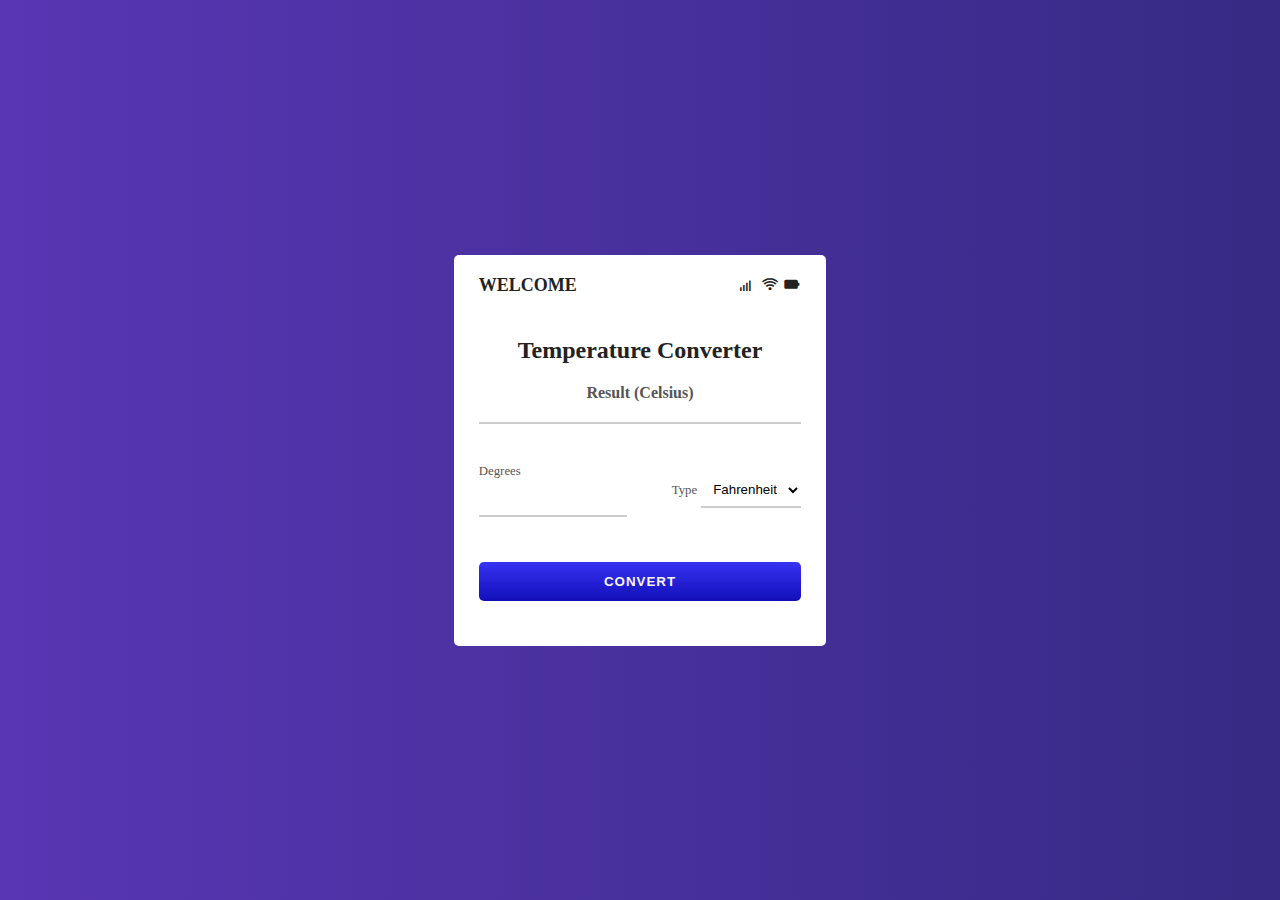
<file: temperature-converter-task-3/index.html>
<!DOCTYPE html>
<html lang="en">
  <head>
    <meta charset="UTF-8" />
    <meta name="viewport" content="width=device-width, initial-scale=1.0" />
    <title>Temperature Converter Website using html, css & JavaScript</title>
    <!-- css link -->
    <link rel="stylesheet" href="css/styles.css" />

    <!-- box icons -->
    <link rel="stylesheet"
  href="https://unpkg.com/boxicons@latest/css/boxicons.min.css">

      <!-- font awesome -->
      <link rel="stylesheet" href="https://cdnjs.cloudflare.com/ajax/libs/font-awesome/4.7.0/css/font-awesome.min.css">

  </head>
  <body>
    <div class="container">
        <div class="temperature-converter">
            <div class="mobile">
                <p class="time">WELCOME</p>
                <div>
                    <i class='bx bx-signal-4'></i>
                    <i class='bx bx-wifi' ></i>
                    <i class='bx bxs-battery' ></i>
                </div>
            </div>

            <h1 class="title">Temperature Converter</h1>

            <div class="result">
              <span class="result-heading">Result (Celsius)</span>
              <h2 class="celsius-value" id="celsius"></h2>
            </div>

            <!-- input field -->
            <div class="degree-type">
                <!-- for degrees -->
              <div class="degree-field">
                <label for="degree">Degrees</label>
                <input type="number" name="degree" id="degree" />
              </div>

              <!-- for option selection -->
              <div class="temp-field">
                <label for="temp-type">Type</label>
                <select name="temperatures" id="temp-type" autocomplete="on">
                  <option id="fahrenheit" value="fahrenheit">Fahrenheit</option>
                  <option id="kelvin" value="kelvin">Kelvin</option>
                </select>
              </div>
            </div>
            <button id="convert-btn">Convert</button>
            
        </div>
      </div>
    <!-- script tags -->
    <script src="js/app.js"></script>
  </body>
</html>
</file>
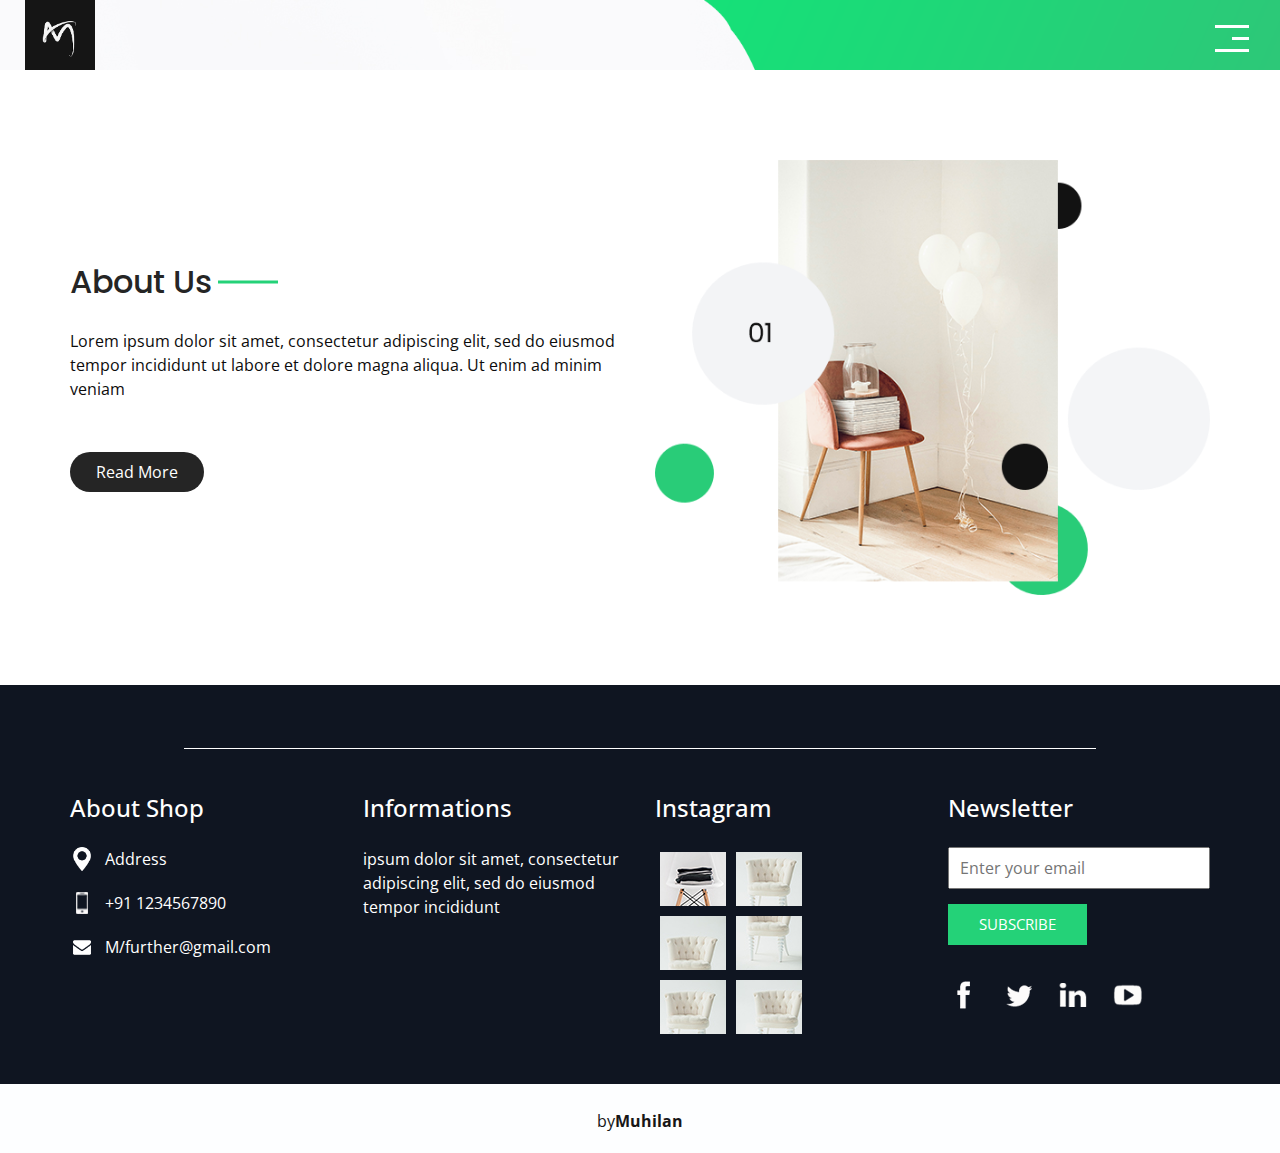
<file: landing page-task-1/about.html>
<!DOCTYPE html>
<html>

<head>
  <!-- Basic -->
  <meta charset="utf-8" />
  <meta http-equiv="X-UA-Compatible" content="IE=edge" />
  <!-- Mobile Metas -->
  <meta name="viewport" content="width=device-width, initial-scale=1, shrink-to-fit=no" />
  <!-- Site Metas -->
  <meta name="keywords" content="" />
  <meta name="description" content="" />
  <meta name="author" content="" />

  <title>landing</title>

  <!-- slider stylesheet -->
  <link rel="stylesheet" type="text/css"
    href="https://cdnjs.cloudflare.com/ajax/libs/OwlCarousel2/2.1.3/assets/owl.carousel.min.css" />

  <!-- bootstrap core css -->
  <link rel="stylesheet" type="text/css" href="css/bootstrap.css" />

  <!-- fonts style -->
  <link href="https://fonts.googleapis.com/css?family=Open+Sans:400,700|Poppins:400,700&display=swap" rel="stylesheet">
  <!-- Custom styles for this template -->
  <link href="css/style.css" rel="stylesheet" />
  <!-- responsive style -->
  <link href="css/responsive.css" rel="stylesheet" />
</head>

<body class="sub_page">
  <div class="hero_area">
    <!-- header section strats -->
    <header class="header_section">
      <div class="container-fluid">
        <nav class="navbar navbar-expand-lg custom_nav-container">
          <a class="navbar-brand" href="index.html">
            <img src="images/download.png" alt="" />
          </a>
          <button class="navbar-toggler" type="button" data-toggle="collapse" data-target="#navbarSupportedContent"
            aria-controls="navbarSupportedContent" aria-expanded="false" aria-label="Toggle navigation">
            <span class="navbar-toggler-icon"></span>
          </button>

          <div class="collapse navbar-collapse" id="navbarSupportedContent">
            <ul class="navbar-nav  ">
              <li class="nav-item ">
                <a class="nav-link" href="index.html">Home <span class="sr-only">(current)</span></a>
              </li>
              <li class="nav-item active">
                <a class="nav-link" href="about.html"> About</a>
              </li>
              <li class="nav-item">
                <a class="nav-link" href="shop.html">Shop </a>
              </li>
              <li class="nav-item">
                <a class="nav-link" href="furniture.html"> Furniture </a>
              </li>
              <li class="nav-item">
                <a class="nav-link" href="contact.html">Contact us</a>
              </li>
            </ul>
            <div class="user_option">
              <a href="">
                <img src="images/user.png" alt="">
                <span>
                  Login
                </span>
              </a>
              <form class="form-inline my-2 my-lg-0 ml-0 ml-lg-4 mb-3 mb-lg-0">
                <button class="btn  my-2 my-sm-0 nav_search-btn" type="submit"></button>
              </form>
            </div>
          </div>
          <div>
            <div class="custom_menu-btn ">
              <button>
                <span class=" s-1">

                </span>
                <span class="s-2">

                </span>
                <span class="s-3">

                </span>
              </button>
            </div>
          </div>

        </nav>
      </div>
    </header>
    <!-- end header section -->
  </div>


  <!-- about section -->

  <section class="about_section layout_padding">
    <div class="container">
      <div class="row">
        <div class="col-md-6">
          <div class="detail-box">
            <div class="heading_container">
              <h2>
                About Us
              </h2>

            </div>
            <p>
              Lorem ipsum dolor sit amet, consectetur adipiscing elit, sed do eiusmod tempor incididunt ut labore et
              dolore magna aliqua. Ut enim ad minim veniam
            </p>
            <a href="">
              Read More
            </a>
          </div>
        </div>
        <div class="col-md-6">
          <div class="img-box">
            <img src="images/about-img.png" alt="">
          </div>
        </div>
      </div>
    </div>
  </section>

  <!-- end about section -->


  <!-- info section -->
  <section class="info_section layout_padding2">
    <div class="container">
      <div class="info_logo">
        <h2>
      
        </h2>
      </div>
      <div class="row">

        <div class="col-md-3">
          <div class="info_contact">
            <h5>
              About Shop
            </h5>
            <div>
              <div class="img-box">
                <img src="images/location-white.png" width="18px" alt="">
              </div>
              <p>
                Address
              </p>
            </div>
            <div>
              <div class="img-box">
                <img src="images/telephone-white.png" width="12px" alt="">
              </div>
              <p>
                +91 1234567890
              </p>
            </div>
            <div>
              <div class="img-box">
                <img src="images/envelope-white.png" width="18px" alt="">
              </div>
              <p>
                M/further@gmail.com
              </p>
            </div>
          </div>
        </div>
        <div class="col-md-3">
          <div class="info_info">
            <h5>
              Informations
            </h5>
            <p>
              ipsum dolor sit amet, consectetur adipiscing elit, sed do eiusmod tempor incididunt
            </p>
          </div>
        </div>

        <div class="col-md-3">
          <div class="info_insta">
            <h5>
              Instagram
            </h5>
            <div class="insta_container">
              <div>
                <a href="">
                  <div class="insta-box b-1">
                    <img src="images/i-1.jpg" alt="">
                  </div>
                </a>
                <a href="">
                  <div class="insta-box b-2">
                    <img src="images/i-2.jpg" alt="">
                  </div>
                </a>
              </div>

              <div>
                <a href="">
                  <div class="insta-box b-3">
                    <img src="images/i-3.jpg" alt="">
                  </div>
                </a>
                <a href="">
                  <div class="insta-box b-4">
                    <img src="images/i-4.jpg" alt="">
                  </div>
                </a>
              </div>
              <div>
                <a href="">
                  <div class="insta-box b-3">
                    <img src="images/i-5.jpg" alt="">
                  </div>
                </a>
                <a href="">
                  <div class="insta-box b-4">
                    <img src="images/i-6.jpg" alt="">
                  </div>
                </a>
              </div>
            </div>
          </div>
        </div>
        <div class="col-md-3">
          <div class="info_form ">
            <h5>
              Newsletter
            </h5>
            <form action="">
              <input type="email" placeholder="Enter your email">
              <button>
                Subscribe
              </button>
            </form>
            <div class="social_box">
              <a href="">
                <img src="images/fb.png" alt="">
              </a>
              <a href="">
                <img src="images/twitter.png" alt="">
              </a>
              <a href="">
                <img src="images/linkedin.png" alt="">
              </a>
              <a href="">
                <img src="images/youtube.png" alt="">
              </a>
            </div>
          </div>
        </div>
      </div>
    </div>
  </section>

  <!-- end info_section -->


  <!-- footer section -->
  <section class="container-fluid footer_section ">
    <div class="container">
      <p>
        by<b>Muhilan</b>
      </p>
    </div>
  </section>
  <!-- end  footer section -->


  <script type="text/javascript" src="js/jquery-3.4.1.min.js"></script>
  <script type="text/javascript" src="js/bootstrap.js"></script>
  <script type="text/javascript" src="https://cdnjs.cloudflare.com/ajax/libs/OwlCarousel2/2.2.1/owl.carousel.min.js">
  </script>
  <script type="text/javascript">
    $(".owl-carousel").owlCarousel({
      loop: true,
      margin: 10,
      nav: true,
      navText: [],
      autoplay: true,
      autoplayHoverPause: true,
      responsive: {
        0: {
          items: 1
        },
        420: {
          items: 2
        },
        1000: {
          items: 5
        }
      }

    });
  </script>
  <script>
    var nav = $("#navbarSupportedContent");
    var btn = $(".custom_menu-btn");
    btn.click
    btn.click(function (e) {

      e.preventDefault();
      nav.toggleClass("lg_nav-toggle");
      document.querySelector(".custom_menu-btn").classList.toggle("menu_btn-style")
    });
  </script>
  <script>
    $('.carousel').on('slid.bs.carousel', function () {
      $(".indicator-2 li").removeClass("active");
      indicators = $(".carousel-indicators li.active").data("slide-to");
      a = $(".indicator-2").find("[data-slide-to='" + indicators + "']").addClass("active");
      console.log(indicators);

    })
  </script>

</body>
</body>

</html>
</file>
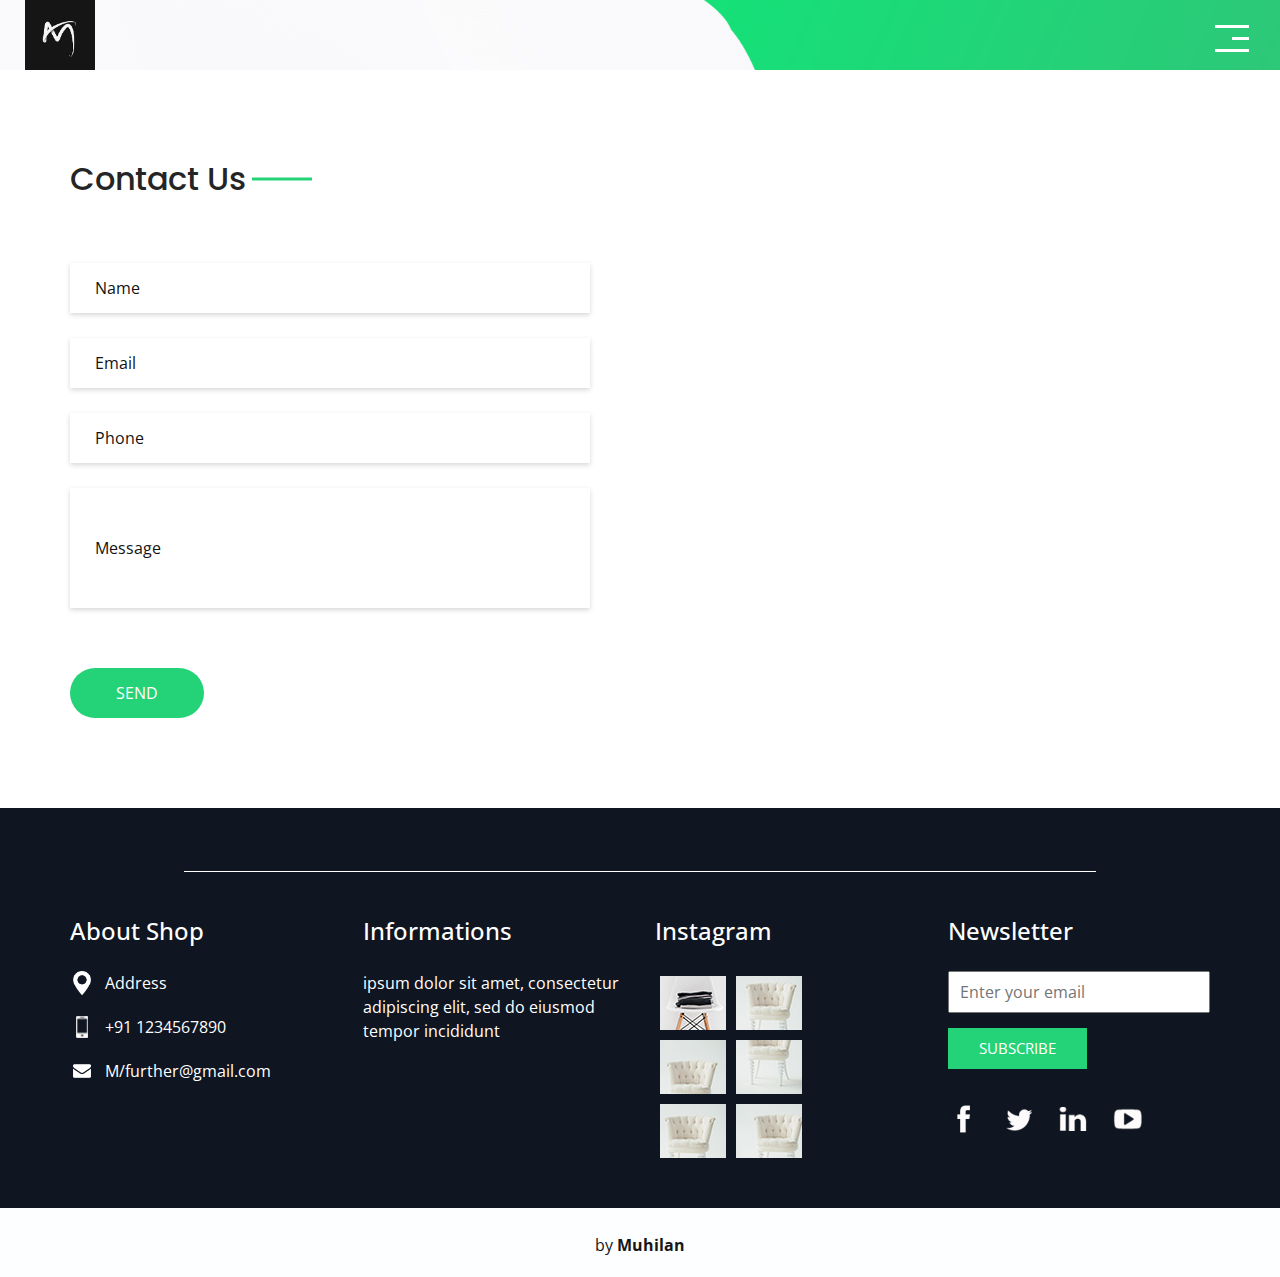
<file: landing page-task-1/contact.html>
<!DOCTYPE html>
<html>

<head>
  <!-- Basic -->
  <meta charset="utf-8" />
  <meta http-equiv="X-UA-Compatible" content="IE=edge" />
  <!-- Mobile Metas -->
  <meta name="viewport" content="width=device-width, initial-scale=1, shrink-to-fit=no" />
  <!-- Site Metas -->
  <meta name="keywords" content="" />
  <meta name="description" content="" />
  <meta name="author" content="" />

  <title>landing</title>

  <!-- slider stylesheet -->
  <link rel="stylesheet" type="text/css"
    href="https://cdnjs.cloudflare.com/ajax/libs/OwlCarousel2/2.1.3/assets/owl.carousel.min.css" />

  <!-- bootstrap core css -->
  <link rel="stylesheet" type="text/css" href="css/bootstrap.css" />

  <!-- fonts style -->
  <link href="https://fonts.googleapis.com/css?family=Open+Sans:400,700|Poppins:400,700&display=swap" rel="stylesheet">
  <!-- Custom styles for this template -->
  <link href="css/style.css" rel="stylesheet" />
  <!-- responsive style -->
  <link href="css/responsive.css" rel="stylesheet" />
</head>

<body class="sub_page">
  <div class="hero_area">
    <!-- header section strats -->
    <header class="header_section">
      <div class="container-fluid">
        <nav class="navbar navbar-expand-lg custom_nav-container">
          <a class="navbar-brand" href="index.html">
            <img src="images/download.png" alt="" />
          </a>
          <button class="navbar-toggler" type="button" data-toggle="collapse" data-target="#navbarSupportedContent"
            aria-controls="navbarSupportedContent" aria-expanded="false" aria-label="Toggle navigation">
            <span class="navbar-toggler-icon"></span>
          </button>

          <div class="collapse navbar-collapse" id="navbarSupportedContent">
            <ul class="navbar-nav  ">
              <li class="nav-item ">
                <a class="nav-link" href="index.html">Home <span class="sr-only">(current)</span></a>
              </li>
              <li class="nav-item">
                <a class="nav-link" href="about.html"> About</a>
              </li>
              <li class="nav-item">
                <a class="nav-link" href="shop.html">Shop </a>
              </li>
              <li class="nav-item">
                <a class="nav-link" href="furniture.html"> Furniture </a>
              </li>
              <li class="nav-item active">
                <a class="nav-link" href="contact.html">Contact us</a>
              </li>
            </ul>
            <div class="user_option">
              <a href="">
                <img src="images/user.png" alt="">
                <span>
                  Login
                </span>
              </a>
              <form class="form-inline my-2 my-lg-0 ml-0 ml-lg-4 mb-3 mb-lg-0">
                <button class="btn  my-2 my-sm-0 nav_search-btn" type="submit"></button>
              </form>
            </div>
          </div>
          <div>
            <div class="custom_menu-btn ">
              <button>
                <span class=" s-1">

                </span>
                <span class="s-2">

                </span>
                <span class="s-3">

                </span>
              </button>
            </div>
          </div>

        </nav>
      </div>
    </header>
    <!-- end header section -->
  </div>



  <!-- contact section -->

  <section class="contact_section layout_padding">
    <div class="container ">
      <div class="heading_container">
        <h2 class="">
          Contact Us
        </h2>
      </div>

    </div>
    <div class="container">
      <div class="row">
        <div class="col-md-6">
          <form action="">
            <div>
              <input type="text" placeholder="Name" />
            </div>
            <div>
              <input type="email" placeholder="Email" />
            </div>
            <div>
              <input type="text" placeholder="Phone" />
            </div>
            <div>
              <input type="text" class="message-box" placeholder="Message" />
            </div>
            <div class="d-flex ">
              <button>
                SEND
              </button>
            </div>
          </form>
        </div>
        <div class="col-md-6">
          <div class="map_container">
            <div class="map-responsive">
              <iframe
                src="https://www.google.com/maps/embed/v1/place?key=AIzaSyA0s1a7phLN0iaD6-UE7m4qP-z21pH0eSc&q=Eiffel+Tower+Paris+France"
                width="600" height="300" frameborder="0" style="border:0; width: 100%; height:100%"
                allowfullscreen></iframe>
            </div>
          </div>
        </div>
      </div>
    </div>
  </section>

  <!-- end contact section -->



  <!-- info section -->
  <section class="info_section layout_padding2">
    <div class="container">
      <div class="info_logo">
        <h2>
          
        </h2>
      </div>
      <div class="row">

        <div class="col-md-3">
          <div class="info_contact">
            <h5>
              About Shop
            </h5>
            <div>
              <div class="img-box">
                <img src="images/location-white.png" width="18px" alt="">
              </div>
              <p>
                Address
              </p>
            </div>
            <div>
              <div class="img-box">
                <img src="images/telephone-white.png" width="12px" alt="">
              </div>
              <p>
                +91 1234567890
              </p>
            </div>
            <div>
              <div class="img-box">
                <img src="images/envelope-white.png" width="18px" alt="">
              </div>
              <p>
                M/further@gmail.com
              </p>
            </div>
          </div>
        </div>
        <div class="col-md-3">
          <div class="info_info">
            <h5>
              Informations
            </h5>
            <p>
              ipsum dolor sit amet, consectetur adipiscing elit, sed do eiusmod tempor incididunt
            </p>
          </div>
        </div>

        <div class="col-md-3">
          <div class="info_insta">
            <h5>
              Instagram
            </h5>
            <div class="insta_container">
              <div>
                <a href="">
                  <div class="insta-box b-1">
                    <img src="images/i-1.jpg" alt="">
                  </div>
                </a>
                <a href="">
                  <div class="insta-box b-2">
                    <img src="images/i-2.jpg" alt="">
                  </div>
                </a>
              </div>

              <div>
                <a href="">
                  <div class="insta-box b-3">
                    <img src="images/i-3.jpg" alt="">
                  </div>
                </a>
                <a href="">
                  <div class="insta-box b-4">
                    <img src="images/i-4.jpg" alt="">
                  </div>
                </a>
              </div>
              <div>
                <a href="">
                  <div class="insta-box b-3">
                    <img src="images/i-5.jpg" alt="">
                  </div>
                </a>
                <a href="">
                  <div class="insta-box b-4">
                    <img src="images/i-6.jpg" alt="">
                  </div>
                </a>
              </div>
            </div>
          </div>
        </div>
        <div class="col-md-3">
          <div class="info_form ">
            <h5>
              Newsletter
            </h5>
            <form action="">
              <input type="email" placeholder="Enter your email">
              <button>
                Subscribe
              </button>
            </form>
            <div class="social_box">
              <a href="">
                <img src="images/fb.png" alt="">
              </a>
              <a href="">
                <img src="images/twitter.png" alt="">
              </a>
              <a href="">
                <img src="images/linkedin.png" alt="">
              </a>
              <a href="">
                <img src="images/youtube.png" alt="">
              </a>
            </div>
          </div>
        </div>
      </div>
    </div>
  </section>

  <!-- end info_section -->


  <!-- footer section -->
  <section class="container-fluid footer_section ">
    <div class="container">
      <p>
        by <b>Muhilan</b>
      </p>
    </div>
  </section>
  <!-- end  footer section -->


  <script type="text/javascript" src="js/jquery-3.4.1.min.js"></script>
  <script type="text/javascript" src="js/bootstrap.js"></script>
  <script type="text/javascript" src="https://cdnjs.cloudflare.com/ajax/libs/OwlCarousel2/2.2.1/owl.carousel.min.js">
  </script>
  <script type="text/javascript">
    $(".owl-carousel").owlCarousel({
      loop: true,
      margin: 10,
      nav: true,
      navText: [],
      autoplay: true,
      autoplayHoverPause: true,
      responsive: {
        0: {
          items: 1
        },
        420: {
          items: 2
        },
        1000: {
          items: 5
        }
      }

    });
  </script>
  <script>
    var nav = $("#navbarSupportedContent");
    var btn = $(".custom_menu-btn");
    btn.click
    btn.click(function (e) {

      e.preventDefault();
      nav.toggleClass("lg_nav-toggle");
      document.querySelector(".custom_menu-btn").classList.toggle("menu_btn-style")
    });
  </script>
  <script>
    $('.carousel').on('slid.bs.carousel', function () {
      $(".indicator-2 li").removeClass("active");
      indicators = $(".carousel-indicators li.active").data("slide-to");
      a = $(".indicator-2").find("[data-slide-to='" + indicators + "']").addClass("active");
      console.log(indicators);

    })
  </script>

</body>
</body>

</html>
</file>
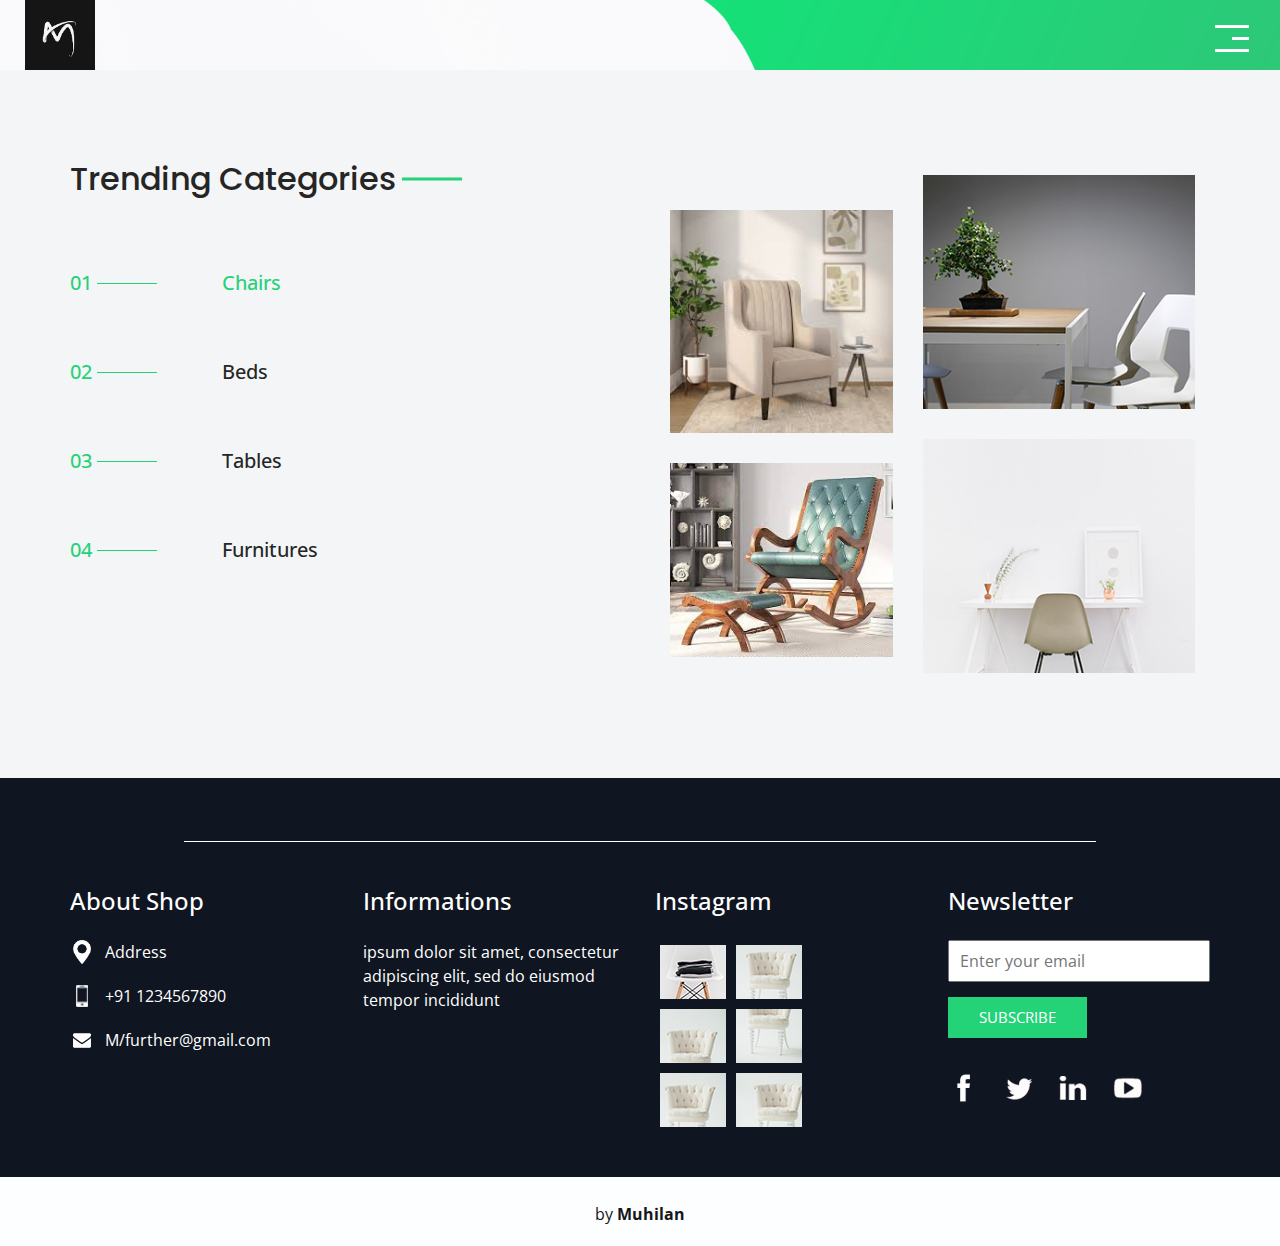
<file: landing page-task-1/furniture.html>
<!DOCTYPE html>
<html>

<head>
  <!-- Basic -->
  <meta charset="utf-8" />
  <meta http-equiv="X-UA-Compatible" content="IE=edge" />
  <!-- Mobile Metas -->
  <meta name="viewport" content="width=device-width, initial-scale=1, shrink-to-fit=no" />
  <!-- Site Metas -->
  <meta name="keywords" content="" />
  <meta name="description" content="" />
  <meta name="author" content="" />

  <title>landing</title>

  <!-- slider stylesheet -->
  <link rel="stylesheet" type="text/css"
    href="https://cdnjs.cloudflare.com/ajax/libs/OwlCarousel2/2.1.3/assets/owl.carousel.min.css" />

  <!-- bootstrap core css -->
  <link rel="stylesheet" type="text/css" href="css/bootstrap.css" />

  <!-- fonts style -->
  <link href="https://fonts.googleapis.com/css?family=Open+Sans:400,700|Poppins:400,700&display=swap" rel="stylesheet">
  <!-- Custom styles for this template -->
  <link href="css/style.css" rel="stylesheet" />
  <!-- responsive style -->
  <link href="css/responsive.css" rel="stylesheet" />
</head>

<body class="sub_page">
  <div class="hero_area">
    <!-- header section strats -->
    <header class="header_section">
      <div class="container-fluid">
        <nav class="navbar navbar-expand-lg custom_nav-container">
          <a class="navbar-brand" href="index.html">
            <img src="images/download.png" alt="" />
          </a>
          <button class="navbar-toggler" type="button" data-toggle="collapse" data-target="#navbarSupportedContent"
            aria-controls="navbarSupportedContent" aria-expanded="false" aria-label="Toggle navigation">
            <span class="navbar-toggler-icon"></span>
          </button>

          <div class="collapse navbar-collapse" id="navbarSupportedContent">
            <ul class="navbar-nav  ">
              <li class="nav-item ">
                <a class="nav-link" href="index.html">Home <span class="sr-only">(current)</span></a>
              </li>
              <li class="nav-item">
                <a class="nav-link" href="about.html"> About</a>
              </li>
              <li class="nav-item">
                <a class="nav-link" href="shop.html">Shop </a>
              </li>
              <li class="nav-item active">
                <a class="nav-link" href="furniture.html"> Furniture </a>
              </li>
              <li class="nav-item">
                <a class="nav-link" href="contact.html">Contact us</a>
              </li>
            </ul>
            <div class="user_option">
              <a href="">
                <img src="images/user.png" alt="">
                <span>
                  Login
                </span>
              </a>
              <form class="form-inline my-2 my-lg-0 ml-0 ml-lg-4 mb-3 mb-lg-0">
                <button class="btn  my-2 my-sm-0 nav_search-btn" type="submit"></button>
              </form>
            </div>
          </div>
          <div>
            <div class="custom_menu-btn ">
              <button>
                <span class=" s-1">

                </span>
                <span class="s-2">

                </span>
                <span class="s-3">

                </span>
              </button>
            </div>
          </div>

        </nav>
      </div>
    </header>
    <!-- end header section -->
  </div>

  <!-- trending section -->

  <section class="trending_section layout_padding">
    <div id="accordion">
      <div class="container">
        <div class="row">
          <div class="col-md-6">
            <div class="detail-box">
              <div class="heading_container">
                <h2>
                  Trending Categories
                </h2>
              </div>
              <div class="tab_container">
                <div class="t-link-box" data-toggle="collapse" data-target="#collapseOne" aria-expanded="true"
                  aria-controls="collapseOne">
                  <div class="number">
                    <h5>
                      01
                    </h5>
                  </div>
                  <hr>
                  <div class="t-name">
                    <h5>
                      Chairs
                    </h5>
                  </div>
                </div>
                <div class="t-link-box collapsed" data-toggle="collapse" data-target="#collapseTwo"
                  aria-expanded="false" aria-controls="collapseTwo">
                  <div class="number">
                    <h5>
                      02
                    </h5>
                  </div>
                  <hr>
                  <div class="t-name">
                    <h5>
                      Beds
                    </h5>
                  </div>
                </div>
                <div class="t-link-box collapsed" data-toggle="collapse" data-target="#collapseThree"
                  aria-expanded="false" aria-controls="collapseThree">
                  <div class="number">
                    <h5>
                      03
                    </h5>
                  </div>
                  <hr>
                  <div class="t-name">
                    <h5>
                      Tables
                    </h5>
                  </div>
                </div>
                <div class="t-link-box collapsed" data-toggle="collapse" data-target="#collapseFour"
                  aria-expanded="false" aria-controls="collapseFour">
                  <div class="number">
                    <h5>
                      04
                    </h5>
                  </div>
                  <hr>
                  <div class="t-name">
                    <h5>
                      Furnitures
                    </h5>
                  </div>
                </div>
              </div>
            </div>
          </div>
          <div class="col-md-6">
            <div class="collapse show" id="collapseOne" aria-labelledby="headingOne" data-parent="#accordion">
              <div class="img_container ">
                <div class="box b-1">
                  <div class="img-box">
                    <img src="images/images1.jpeg" alt="">
                  </div>
                  <div class="img-box">
                    <img src="images/images2.jpeg" alt="">
                  </div>
                </div>
                <div class="box b-2">
                  <div class="img-box">
                    <img src="images/t-3.jpg" alt="">
                  </div>
                  <div class="img-box">
                    <img src="images/t-4.jpg" alt="">
                  </div>
                </div>
              </div>
            </div>
            <div class="collapse" id="collapseTwo" aria-labelledby="headingTwo" data-parent="#accordion">
              <div class="img_container ">
                <div class="box b-1">
                  <div class="img-box">
                    <img src="images/images3.jpeg" alt="">
                  </div>
                  <div class="img-box">
                    <img src="images/t-4.jpg" alt="">
                  </div>
                </div>
                <div class="box b-2">

                  <div class="img-box">
                    <img src="images/download.jpeg" alt="">
                  </div>
                  <div class="img-box">
                    <img src="images/download-2.jpeg" alt="">
                  </div>
                </div>
              </div>
            </div>
            <div class="collapse" id="collapseThree" aria-labelledby="headingThree" data-parent="#accordion">
              <div class="img_container ">
                <div class="box b-1">
                  <div class="img-box">
                    <img src="images/t-4.jpg" alt="">
                  </div>
                  <div class="img-box">
                    <img src="images/t-1.jpg" alt="">
                  </div>
                </div>
                <div class="box b-2">
                  <div class="img-box">
                    <img src="images/t-3.jpg" alt="">
                  </div>
                  <div class="img-box">
                    <img src="images/t-2.jpg" alt="">
                  </div>
                </div>
              </div>
            </div>
            <div class="collapse" id="collapseFour" aria-labelledby="headingfour" data-parent="#accordion">
              <div class="img_container ">
                <div class="box b-1">
                  <div class="img-box">
                    <img src="images/t-1.jpg" alt="">
                  </div>

                  <div class="img-box">
                    <img src="images/t-4.jpg" alt="">
                  </div>
                </div>
                <div class="box b-2">
                  <div class="img-box">
                    <img src="images/download-2.jpeg" alt="">
                  </div>
                  <div class="img-box">
                    <img src="images/t-2.jpg" alt="">
                  </div>
                </div>
              </div>
            </div>

          </div>
        </div>
      </div>
    </div>

  </section>

  <!-- end trending section -->


  <!-- info section -->
  <section class="info_section layout_padding2">
    <div class="container">
      <div class="info_logo">
        <h2>
        
        </h2>
      </div>
      <div class="row">

        <div class="col-md-3">
          <div class="info_contact">
            <h5>
              About Shop
            </h5>
            <div>
              <div class="img-box">
                <img src="images/location-white.png" width="18px" alt="">
              </div>
              <p>
                Address
              </p>
            </div>
            <div>
              <div class="img-box">
                <img src="images/telephone-white.png" width="12px" alt="">
              </div>
              <p>
                +91 1234567890
              </p>
            </div>
            <div>
              <div class="img-box">
                <img src="images/envelope-white.png" width="18px" alt="">
              </div>
              <p>
                M/further@gmail.com
              </p>
            </div>
          </div>
        </div>
        <div class="col-md-3">
          <div class="info_info">
            <h5>
              Informations
            </h5>
            <p>
              ipsum dolor sit amet, consectetur adipiscing elit, sed do eiusmod tempor incididunt
            </p>
          </div>
        </div>

        <div class="col-md-3">
          <div class="info_insta">
            <h5>
              Instagram
            </h5>
            <div class="insta_container">
              <div>
                <a href="">
                  <div class="insta-box b-1">
                    <img src="images/i-1.jpg" alt="">
                  </div>
                </a>
                <a href="">
                  <div class="insta-box b-2">
                    <img src="images/i-2.jpg" alt="">
                  </div>
                </a>
              </div>

              <div>
                <a href="">
                  <div class="insta-box b-3">
                    <img src="images/i-3.jpg" alt="">
                  </div>
                </a>
                <a href="">
                  <div class="insta-box b-4">
                    <img src="images/i-4.jpg" alt="">
                  </div>
                </a>
              </div>
              <div>
                <a href="">
                  <div class="insta-box b-3">
                    <img src="images/i-5.jpg" alt="">
                  </div>
                </a>
                <a href="">
                  <div class="insta-box b-4">
                    <img src="images/i-6.jpg" alt="">
                  </div>
                </a>
              </div>
            </div>
          </div>
        </div>
        <div class="col-md-3">
          <div class="info_form ">
            <h5>
              Newsletter
            </h5>
            <form action="">
              <input type="email" placeholder="Enter your email">
              <button>
                Subscribe
              </button>
            </form>
            <div class="social_box">
              <a href="">
                <img src="images/fb.png" alt="">
              </a>
              <a href="">
                <img src="images/twitter.png" alt="">
              </a>
              <a href="">
                <img src="images/linkedin.png" alt="">
              </a>
              <a href="">
                <img src="images/youtube.png" alt="">
              </a>
            </div>
          </div>
        </div>
      </div>
    </div>
  </section>

  <!-- end info_section -->


  <!-- footer section -->
  <section class="container-fluid footer_section ">
    <div class="container">
      <p>
        by <b>Muhilan</b>
      </p>
    </div>
  </section>
  <!-- end  footer section -->


  <script type="text/javascript" src="js/jquery-3.4.1.min.js"></script>
  <script type="text/javascript" src="js/bootstrap.js"></script>
  <script type="text/javascript" src="https://cdnjs.cloudflare.com/ajax/libs/OwlCarousel2/2.2.1/owl.carousel.min.js">
  </script>
  <script type="text/javascript">
    $(".owl-carousel").owlCarousel({
      loop: true,
      margin: 10,
      nav: true,
      navText: [],
      autoplay: true,
      autoplayHoverPause: true,
      responsive: {
        0: {
          items: 1
        },
        420: {
          items: 2
        },
        1000: {
          items: 5
        }
      }

    });
  </script>
  <script>
    var nav = $("#navbarSupportedContent");
    var btn = $(".custom_menu-btn");
    btn.click
    btn.click(function (e) {

      e.preventDefault();
      nav.toggleClass("lg_nav-toggle");
      document.querySelector(".custom_menu-btn").classList.toggle("menu_btn-style")
    });
  </script>
  <script>
    $('.carousel').on('slid.bs.carousel', function () {
      $(".indicator-2 li").removeClass("active");
      indicators = $(".carousel-indicators li.active").data("slide-to");
      a = $(".indicator-2").find("[data-slide-to='" + indicators + "']").addClass("active");
      console.log(indicators);

    })
  </script>

</body>
</body>

</html>
</file>
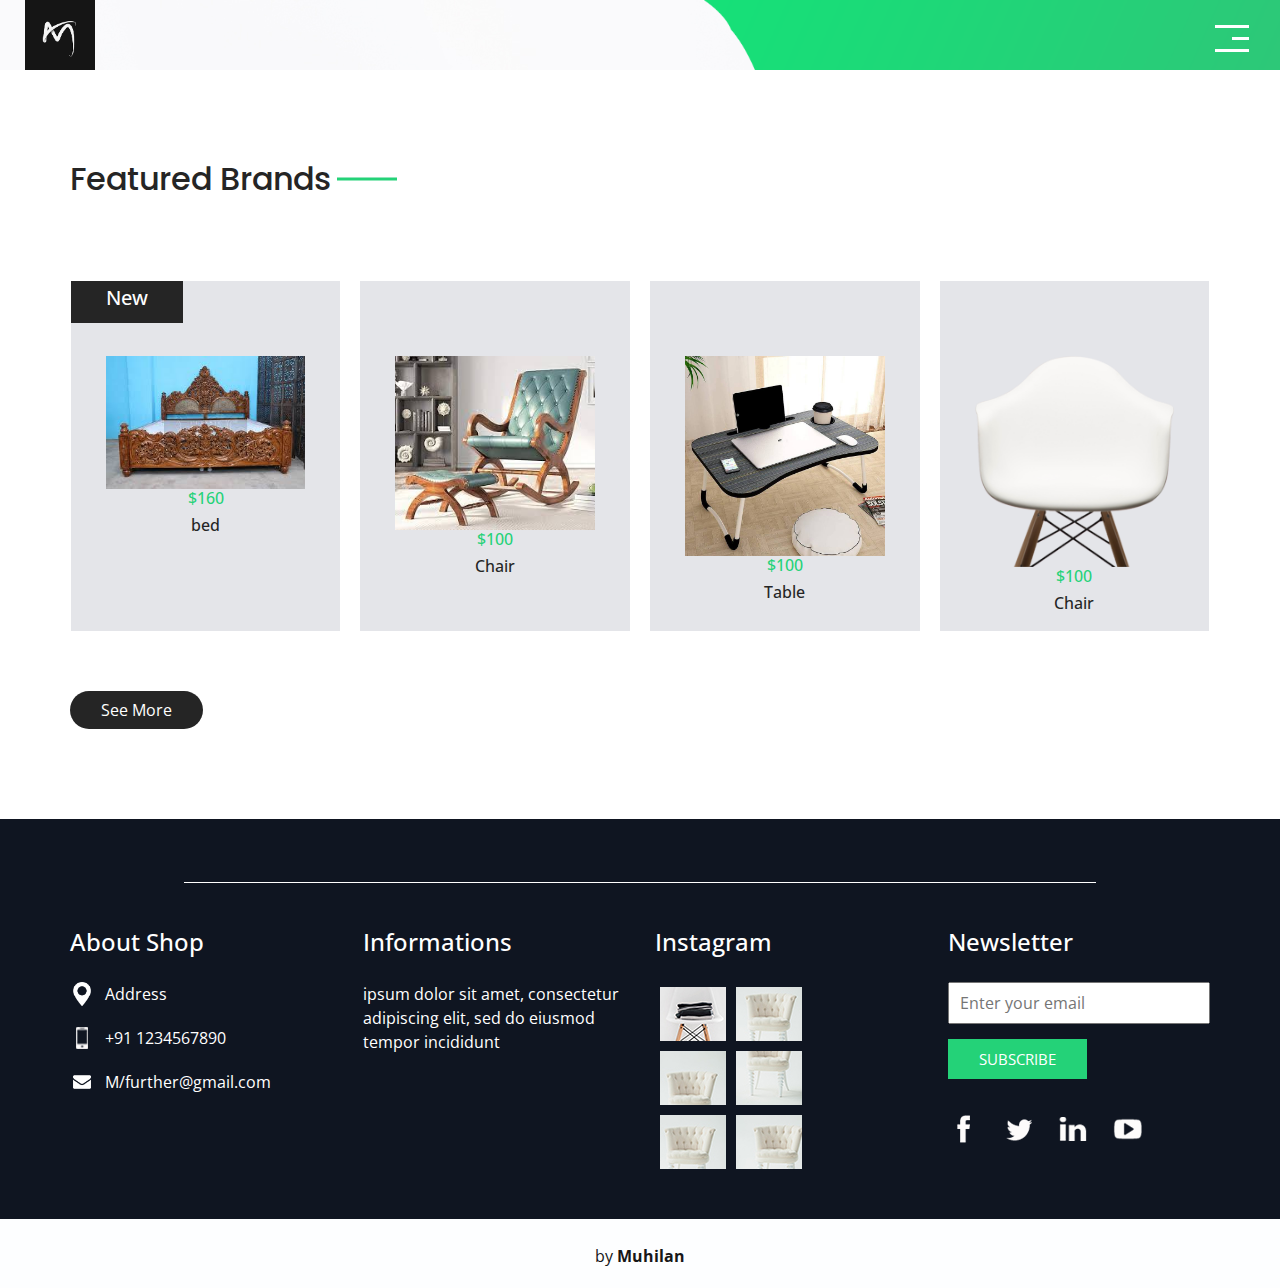
<file: landing page-task-1/shop.html>
<!DOCTYPE html>
<html>

<head>
  <!-- Basic -->
  <meta charset="utf-8" />
  <meta http-equiv="X-UA-Compatible" content="IE=edge" />
  <!-- Mobile Metas -->
  <meta name="viewport" content="width=device-width, initial-scale=1, shrink-to-fit=no" />
  <!-- Site Metas -->
  <meta name="keywords" content="" />
  <meta name="description" content="" />
  <meta name="author" content="" />

  <title>Landing</title>

  <!-- slider stylesheet -->
  <link rel="stylesheet" type="text/css"
    href="https://cdnjs.cloudflare.com/ajax/libs/OwlCarousel2/2.1.3/assets/owl.carousel.min.css" />

  <!-- bootstrap core css -->
  <link rel="stylesheet" type="text/css" href="css/bootstrap.css" />

  <!-- fonts style -->
  <link href="https://fonts.googleapis.com/css?family=Open+Sans:400,700|Poppins:400,700&display=swap" rel="stylesheet">
  <!-- Custom styles for this template -->
  <link href="css/style.css" rel="stylesheet" />
  <!-- responsive style -->
  <link href="css/responsive.css" rel="stylesheet" />
</head>

<body class="sub_page">
  <div class="hero_area">
    <!-- header section strats -->
    <header class="header_section">
      <div class="container-fluid">
        <nav class="navbar navbar-expand-lg custom_nav-container">
          <a class="navbar-brand" href="index.html">
            <img src="images/download.png" alt="" />
          </a>
          <button class="navbar-toggler" type="button" data-toggle="collapse" data-target="#navbarSupportedContent"
            aria-controls="navbarSupportedContent" aria-expanded="false" aria-label="Toggle navigation">
            <span class="navbar-toggler-icon"></span>
          </button>

          <div class="collapse navbar-collapse" id="navbarSupportedContent">
            <ul class="navbar-nav  ">
              <li class="nav-item ">
                <a class="nav-link" href="index.html">Home <span class="sr-only">(current)</span></a>
              </li>
              <li class="nav-item">
                <a class="nav-link" href="about.html"> About</a>
              </li>
              <li class="nav-item active">
                <a class="nav-link" href="shop.html">Shop </a>
              </li>
              <li class="nav-item">
                <a class="nav-link" href="furniture.html"> Furniture </a>
              </li>
              <li class="nav-item">
                <a class="nav-link" href="contact.html">Contact us</a>
              </li>
            </ul>
            <div class="user_option">
              <a href="">
                <img src="images/user.png" alt="">
                <span>
                  Login
                </span>
              </a>
              <form class="form-inline my-2 my-lg-0 ml-0 ml-lg-4 mb-3 mb-lg-0">
                <button class="btn  my-2 my-sm-0 nav_search-btn" type="submit"></button>
              </form>
            </div>
          </div>
          <div>
            <div class="custom_menu-btn ">
              <button>
                <span class=" s-1">

                </span>
                <span class="s-2">

                </span>
                <span class="s-3">

                </span>
              </button>
            </div>
          </div>

        </nav>
      </div>
    </header>
    <!-- end header section -->
  </div>



  <!-- brand section -->

  <section class="brand_section layout_padding">
    <div class="container">
      <div class="heading_container">
        <h2>
          Featured Brands
        </h2>
      </div>
      <div class="brand_container layout_padding2">
        <div class="box">
          <a href="">
            <div class="new">
              <h5>
                New
              </h5>
            </div>
            <div class="img-box">
              <img src="images/images3.jpeg" alt="">
            </div>
            <div class="detail-box">
              <h6 class="price">
                $160
              </h6>
              <h6>
                bed
              </h6>
            </div>
          </a>
        </div>
        <div class="box">
          <a href="">
            <div class="img-box">
              <img src="images/images2.jpeg" alt="">
            </div>
            <div class="detail-box">
              <h6 class="price">
                $100
              </h6>
              <h6>
                Chair
              </h6>
            </div>
          </a>
        </div>
        <div class="box">
          <a href="">
            <div class="img-box">
              <img src="images/shopping.jpeg" alt="">
            </div>
            <div class="detail-box">
              <h6 class="price">
                $100
              </h6>
              <h6>
                Table 
              </h6>
            </div>
          </a>
        </div>
        <div class="box">
          <a href="">
            <div class="img-box">
              <img src="images/slider-img.png" alt="">
            </div>
            <div class="detail-box">
              <h6 class="price">
                $100
              </h6>
              <h6>
                Chair
              </h6>
            </div>
          </a>
        </div>
      </div>
      <a href="" class="brand-btn">
        See More
      </a>
    </div>
  </section>

  <!-- end brand section -->


  <!-- info section -->
  <section class="info_section layout_padding2">
    <div class="container">
      <div class="info_logo">
        <h2>
        
        </h2>
      </div>
      <div class="row">

        <div class="col-md-3">
          <div class="info_contact">
            <h5>
              About Shop
            </h5>
            <div>
              <div class="img-box">
                <img src="images/location-white.png" width="18px" alt="">
              </div>
              <p>
                Address
              </p>
            </div>
            <div>
              <div class="img-box">
                <img src="images/telephone-white.png" width="12px" alt="">
              </div>
              <p>
                +91 1234567890
              </p>
            </div>
            <div>
              <div class="img-box">
                <img src="images/envelope-white.png" width="18px" alt="">
              </div>
              <p>
                M/further@gmail.com
              </p>
            </div>
          </div>
        </div>
        <div class="col-md-3">
          <div class="info_info">
            <h5>
              Informations
            </h5>
            <p>
              ipsum dolor sit amet, consectetur adipiscing elit, sed do eiusmod tempor incididunt
            </p>
          </div>
        </div>

        <div class="col-md-3">
          <div class="info_insta">
            <h5>
              Instagram
            </h5>
            <div class="insta_container">
              <div>
                <a href="">
                  <div class="insta-box b-1">
                    <img src="images/i-1.jpg" alt="">
                  </div>
                </a>
                <a href="">
                  <div class="insta-box b-2">
                    <img src="images/i-2.jpg" alt="">
                  </div>
                </a>
              </div>

              <div>
                <a href="">
                  <div class="insta-box b-3">
                    <img src="images/i-3.jpg" alt="">
                  </div>
                </a>
                <a href="">
                  <div class="insta-box b-4">
                    <img src="images/i-4.jpg" alt="">
                  </div>
                </a>
              </div>
              <div>
                <a href="">
                  <div class="insta-box b-3">
                    <img src="images/i-5.jpg" alt="">
                  </div>
                </a>
                <a href="">
                  <div class="insta-box b-4">
                    <img src="images/i-6.jpg" alt="">
                  </div>
                </a>
              </div>
            </div>
          </div>
        </div>
        <div class="col-md-3">
          <div class="info_form ">
            <h5>
              Newsletter
            </h5>
            <form action="">
              <input type="email" placeholder="Enter your email">
              <button>
                Subscribe
              </button>
            </form>
            <div class="social_box">
              <a href="">
                <img src="images/fb.png" alt="">
              </a>
              <a href="">
                <img src="images/twitter.png" alt="">
              </a>
              <a href="">
                <img src="images/linkedin.png" alt="">
              </a>
              <a href="">
                <img src="images/youtube.png" alt="">
              </a>
            </div>
          </div>
        </div>
      </div>
    </div>
  </section>

  <!-- end info_section -->


  <!-- footer section -->
  <section class="container-fluid footer_section ">
    <div class="container">
      <p>
       by <b>Muhilan</b>
      </p>
    </div>
  </section>
  <!-- end  footer section -->


  <script type="text/javascript" src="js/jquery-3.4.1.min.js"></script>
  <script type="text/javascript" src="js/bootstrap.js"></script>
  <script type="text/javascript" src="https://cdnjs.cloudflare.com/ajax/libs/OwlCarousel2/2.2.1/owl.carousel.min.js">
  </script>
  <script type="text/javascript">
    $(".owl-carousel").owlCarousel({
      loop: true,
      margin: 10,
      nav: true,
      navText: [],
      autoplay: true,
      autoplayHoverPause: true,
      responsive: {
        0: {
          items: 1
        },
        420: {
          items: 2
        },
        1000: {
          items: 5
        }
      }

    });
  </script>
  <script>
    var nav = $("#navbarSupportedContent");
    var btn = $(".custom_menu-btn");
    btn.click
    btn.click(function (e) {

      e.preventDefault();
      nav.toggleClass("lg_nav-toggle");
      document.querySelector(".custom_menu-btn").classList.toggle("menu_btn-style")
    });
  </script>
  <script>
    $('.carousel').on('slid.bs.carousel', function () {
      $(".indicator-2 li").removeClass("active");
      indicators = $(".carousel-indicators li.active").data("slide-to");
      a = $(".indicator-2").find("[data-slide-to='" + indicators + "']").addClass("active");
      console.log(indicators);

    })
  </script>

</body>
</body>

</html>
</file>
<file: temperature-converter-task-3/css/styles.css>
* {
  box-sizing: border-box;
  margin: 0;
  padding: 0;
}

body {
  background-color: #020d45;
  background: linear-gradient(90deg, #5936b4 0%, #362a84 100%);
  color: #222;
  font-size: 1rem;
  display: flex;
  justify-content: center;
  align-items: center;
  width: 100vw;
  height: 100vh;
}

.mobile {
  display: flex;
  justify-content: space-between;
  margin-bottom: 40px;
  font-size: 18px;
  font-weight: 700;
}

.temperature-converter {
  background: #fff;
  border-radius: 5px;
  position: relative;
  display: flex;
  flex-direction: column;
  justify-content: center;
  padding: 20px 25px 45px;
  min-width: 320px;
  width: 100%;
  height: auto;
  box-shadow: -5px -5px 250px 0px rgba(255, 255, 255, 0.02) inset;
  backdrop-filter: blur(21px);
}

.title {
  color: #222;
  font-size: 1.5rem;
  text-align: center;
}
.result {
  text-align: center;
  margin: 20px 0;
}
.result-heading {
  color: #555;
  font-size: 1rem;
  font-weight: 600;
}
.celsius-value {
  border-bottom: 2px solid #ccc;
  padding: 10px;
  transition: all .45s ease;
}
label {
  color: #555;
  font-size: 0.8rem;
  margin-bottom: 5px;
}
input,
select {
  background: transparent;
  border: none;
  outline: none;
  border-bottom: 2px solid #ccc;
  padding: 8px;
  margin-bottom: 15px;
}
input:focus {
  border: 1px solid #4c49f3;
}
.degree-type {
  display: flex;
  justify-content: space-between;
  align-items: center;
  padding: 20px 0;
}
.degree-field {
  display: flex;
  flex-direction: column;
  width: 46%;
}
option {
  background-color: #3c39e7;
  color: #f6f6f6;
}
#convert-btn {
  background: linear-gradient(to bottom, #3633f3, #120fb9);
  border: none;
  outline: none;
  border-radius: 5px;
  color: #f6f6f6;
  cursor: pointer;
  font-weight: bold;
  letter-spacing: 1px;
  text-transform: uppercase;
  margin-top: 10px;
  padding: 12px 80px;
  transition: all 0.3s ease-in;
}
#convert-btn:hover {
  background: linear-gradient(to bottom, #4a47e7, #322fda);
}

/* Add a right margin to each icon */

.fa {
  margin-left: -12px;
  margin-right: 8px;
}

.loading {
  display: none;
}
</file>
<file: landing page-task-1/css/style.css>
body {
  font-family: 'Open Sans', sans-serif;
  color: #0c0c0c;
  background-color: #ffffff;
}

.layout_padding {
  padding-top: 90px;
  padding-bottom: 90px;
}

.layout_padding2 {
  padding: 45px 0;
}

.layout_padding2-top {
  padding-top: 45px;
  padding-bottom: 45px;
}

.layout_padding2-bottom {
  padding-bottom: 45px;
}

.layout_padding-top {
  padding-top: 90px;
}

.layout_padding-bottom {
  padding-bottom: 90px;
}

.heading_container {
  display: -webkit-box;
  display: -ms-flexbox;
  display: flex;
}

.heading_container h2 {
  color: #252525;
  position: relative;
  font-family: 'Poppins', sans-serif;
}

.heading_container h2::before {
  content: "";
  width: 60px;
  height: 3px;
  position: absolute;
  top: 50%;
  right: -5px;
  background-color: #24d278;
  -webkit-transform: translate(100%, -50%);
          transform: translate(100%, -50%);
}

/*header section*/
.hero_area {
  height: 100vh;
  background-image: url(../images/hero-bg.jpg);
  background-size: cover;
  position: relative;
  background-repeat: no-repeat;
  overflow: hidden;
}

.hero_area::after {
  content: "";
  position: absolute;
  bottom: 0;
  right: 0;
  width: 45%;
  height: 100%;
  background-image: url(../images/hero-side-bg.png);
  background-size: cover;
}

.sub_page .hero_area {
  height: auto;
  background-size: auto;
}

.hero_area.sub_pages {
  height: auto;
}

.header_section {
  overflow-x: hidden;
}

.header_section .container-fluid {
  padding-right: 25px;
  padding-left: 25px;
}

.header_section .nav_container {
  margin: 0 auto;
}

.header_section .user_option {
  display: -webkit-box;
  display: -ms-flexbox;
  display: flex;
  -webkit-box-align: center;
      -ms-flex-align: center;
          align-items: center;
}

.header_section .user_option a {
  display: -webkit-box;
  display: -ms-flexbox;
  display: flex;
  color: #ffffff;
  -webkit-box-align: center;
      -ms-flex-align: center;
          align-items: center;
}

.header_section .user_option a img {
  min-width: 20px;
  height: 20px;
  margin-right: 5px;
}

.custom_nav-container.navbar-expand-lg .navbar-nav .nav-item .nav-link {
  padding: 10px 15px;
  color: #060606;
  text-align: center;
  text-transform: uppercase;
}

.custom_nav-container.navbar-expand-lg .navbar-nav .nav-item.active .nav-link, .custom_nav-container.navbar-expand-lg .navbar-nav .nav-item:hover .nav-link {
  color: #24d278;
}

a,
a:hover,
a:focus {
  text-decoration: none;
}

a:hover,
a:focus {
  color: initial;
}

.btn,
.btn:focus {
  outline: none !important;
  -webkit-box-shadow: none;
          box-shadow: none;
}

.custom_nav-container .nav_search-btn {
  background-image: url(../images/search-icon.png);
  background-size: 17px;
  background-repeat: no-repeat;
  background-position-y: 7px;
  width: 35px;
  height: 35px;
  padding: 0;
  border: none;
}

.custom_nav-container form {
  padding-top: 7px;
}

.navbar-brand {
  margin-right: 5%;
  display: -webkit-box;
  display: -ms-flexbox;
  display: flex;
  -webkit-box-align: center;
      -ms-flex-align: center;
          align-items: center;
}

.navbar-brand img {
  width: 70px;
}

.custom_nav-container {
  z-index: 99999;
  padding: 0;
  height: 70px;
}

.custom_nav-container .navbar-toggler {
  outline: none;
}

.custom_nav-container .navbar-toggler .navbar-toggler-icon {
  background-image: url(../images/menu.png);
  background-size: 50px;
  width: 30px;
  height: 30px;
}

.lg_toggl-btn {
  background-color: transparent;
  border: none;
  outline: none;
  width: 56px;
  height: 40px;
  cursor: pointer;
}

.lg_toggl-btn:focus {
  outline: none;
}

.login_btn-container {
  padding-top: 30px;
}

.login_btn-container a {
  color: #24d278;
  text-transform: uppercase;
}

/*end header section*/
/* slider section */
.slider_section {
  height: calc(90% - 70px);
  display: -webkit-box;
  display: -ms-flexbox;
  display: flex;
  -webkit-box-align: center;
      -ms-flex-align: center;
          align-items: center;
}

.slider_section .container {
  position: relative;
  z-index: 2;
}

.slider_section .number_box {
  width: 50px;
  position: absolute;
  right: 25px;
  top: 46%;
  display: -webkit-box;
  display: -ms-flexbox;
  display: flex;
  -webkit-box-orient: vertical;
  -webkit-box-direction: normal;
      -ms-flex-direction: column;
          flex-direction: column;
  -webkit-box-align: center;
      -ms-flex-align: center;
          align-items: center;
  color: #ffffff;
  -webkit-transform: translateY(-50%);
          transform: translateY(-50%);
  z-index: 2;
  font-size: 22px;
}

.slider_section .number_box::before {
  content: "";
  width: 50px;
  height: 1px;
  background-color: #ffffff;
  position: absolute;
  top: 50%;
  left: 50%;
  -webkit-transform: translate(-50%, -50%);
          transform: translate(-50%, -50%);
}

.slider_section .row {
  -webkit-box-align: center;
      -ms-flex-align: center;
          align-items: center;
}

.slider_section .detail-box h1 {
  color: #24d278;
  text-transform: uppercase;
}

.slider_section .detail-box h1 span {
  font-size: 5rem;
  color: #252525;
}

.slider_section .detail-box p {
  margin-top: 15px;
}

.slider_section .detail-box .btn-box {
  margin-top: 45px;
}

.slider_section .detail-box .btn-box a {
  text-transform: uppercase;
  text-align: center;
  width: 135px;
  font-size: 15px;
}

.slider_section .detail-box .btn-box .btn-1 {
  display: inline-block;
  padding: 6px 0;
  background-color: #24d278;
  color: #ffffff;
  -webkit-transition: all 0.3s;
  transition: all 0.3s;
  border: 1px solid transparent;
  border-radius: 20px;
  margin-right: 5px;
}

.slider_section .detail-box .btn-box .btn-1:hover {
  background-color: transparent;
  border-color: #24d278;
  color: #24d278;
}

.slider_section .detail-box .btn-box .btn-2 {
  display: inline-block;
  padding: 6px 0;
  background-color: #252525;
  color: #ffffff;
  -webkit-transition: all 0.3s;
  transition: all 0.3s;
  border: 1px solid transparent;
  border-radius: 20px;
}

.slider_section .detail-box .btn-box .btn-2:hover {
  background-color: transparent;
  border-color: #252525;
  color: #252525;
}

.slider_section .img-container {
  position: relative;
  display: -webkit-box;
  display: -ms-flexbox;
  display: flex;
  -webkit-box-pack: end;
      -ms-flex-pack: end;
          justify-content: flex-end;
}

.slider_section .img-container .img-box {
  width: 250px;
}

.slider_section .img-container .img-box img {
  width: 100%;
}

.slider_section .play_btn {
  background-color: #24d278;
  display: -webkit-box;
  display: -ms-flexbox;
  display: flex;
  -webkit-box-align: center;
      -ms-flex-align: center;
          align-items: center;
  -webkit-box-pack: center;
      -ms-flex-pack: center;
          justify-content: center;
  border-radius: 100%;
  width: 75px;
  height: 75px;
  position: absolute;
  z-index: 3;
  top: 56%;
  right: 32%;
}

.slider_section .play_btn a {
  background-color: #ffffff;
  display: -webkit-box;
  display: -ms-flexbox;
  display: flex;
  -webkit-box-align: center;
      -ms-flex-align: center;
          align-items: center;
  -webkit-box-pack: center;
      -ms-flex-pack: center;
          justify-content: center;
  border-radius: 100%;
  width: 75px;
  height: 75px;
  position: relative;
  z-index: 5;
}

.slider_section .play_btn img {
  width: 20px;
  margin-left: 3px;
}

.slider_section .play_btn::before {
  content: "";
  width: 100%;
  height: 100%;
  position: absolute;
  top: 50%;
  left: 50%;
  background-color: #24d278;
  opacity: 1;
  border-radius: 100%;
  -webkit-transform: translate(-50%, -50%);
          transform: translate(-50%, -50%);
}

.slider_section .play_btn::before {
  z-index: 2;
  -webkit-animation: before-animation 1500ms infinite;
          animation: before-animation 1500ms infinite;
}

@-webkit-keyframes before-animation {
  0% {
    -webkit-transform: translateX(-50%) translateY(-50%) translateZ(0) scale(1);
            transform: translateX(-50%) translateY(-50%) translateZ(0) scale(1);
    opacity: 1;
  }
  100% {
    -webkit-transform: translateX(-50%) translateY(-50%) translateZ(0) scale(1.5);
            transform: translateX(-50%) translateY(-50%) translateZ(0) scale(1.5);
    opacity: 1;
  }
}

@keyframes before-animation {
  0% {
    -webkit-transform: translateX(-50%) translateY(-50%) translateZ(0) scale(1);
            transform: translateX(-50%) translateY(-50%) translateZ(0) scale(1);
    opacity: 1;
  }
  100% {
    -webkit-transform: translateX(-50%) translateY(-50%) translateZ(0) scale(1.5);
            transform: translateX(-50%) translateY(-50%) translateZ(0) scale(1.5);
    opacity: 1;
  }
}

.slider_section .carousel-indicators {
  margin: 0;
  -webkit-box-align: center;
      -ms-flex-align: center;
          align-items: center;
  -webkit-box-pack: center;
      -ms-flex-pack: center;
          justify-content: center;
  bottom: -150px;
}

.slider_section .carousel-indicators li {
  width: 15px;
  height: 15px;
  border-radius: 100%;
  background-color: #24d278;
  opacity: 1;
  border: none;
  background-clip: unset;
}

.slider_section .carousel-indicators li.active {
  background-color: #252525;
}

.slider_section ol.carousel-indicators.indicator-2 {
  position: unset;
}

.slider_section ol.carousel-indicators.indicator-2 li {
  width: 25px;
  height: 25px;
  text-indent: 0px;
  text-align: center;
  line-height: 25px;
  color: #ffffff;
  margin: 0;
  background-color: transparent;
  opacity: 1;
  border: none;
  display: none;
}

.slider_section ol.carousel-indicators.indicator-2 li.active {
  display: block;
}

.about_section .row {
  -webkit-box-align: center;
      -ms-flex-align: center;
          align-items: center;
}

.about_section .detail-box p {
  margin-top: 20px;
}

.about_section .detail-box a {
  display: inline-block;
  padding: 7px 25px;
  background-color: #252525;
  color: #ffffff;
  -webkit-transition: all 0.3s;
  transition: all 0.3s;
  border: 1px solid transparent;
  border-radius: 20px;
  margin-top: 35px;
}

.about_section .detail-box a:hover {
  background-color: transparent;
  border-color: #252525;
  color: #252525;
}

.about_section .img-box img {
  width: 100%;
}

.trending_section {
  background-color: #f4f5f7;
}

.trending_section .tab_container .t-link-box {
  margin: 65px 0;
  color: #24d278;
  display: -webkit-box;
  display: -ms-flexbox;
  display: flex;
  -webkit-box-align: center;
      -ms-flex-align: center;
          align-items: center;
  -webkit-box-pack: start;
      -ms-flex-pack: start;
          justify-content: flex-start;
}

.trending_section .tab_container .t-link-box h5 {
  margin: 0;
}

.trending_section .tab_container .t-link-box hr {
  background-color: #24d278;
  width: 60px;
  height: 1.5px;
  border: none;
  margin: 0 65px 0 5px;
}

.trending_section .tab_container .t-link-box .t-name {
  color: #252525;
}

.trending_section .tab_container .t-link-box:hover {
  cursor: pointer;
}

.trending_section .tab_container .t-link-box[aria-expanded="true"] .t-name {
  color: #24d278;
}

.trending_section .img_container {
  display: -webkit-box;
  display: -ms-flexbox;
  display: flex;
}

.trending_section .img_container .box {
  display: -webkit-box;
  display: -ms-flexbox;
  display: flex;
  -webkit-box-orient: vertical;
  -webkit-box-direction: normal;
      -ms-flex-direction: column;
          flex-direction: column;
}

.trending_section .img_container .box .img-box {
  margin: 15px;
}

.trending_section .img_container .box .img-box img {
  width: 100%;
}

.trending_section .img_container .box.b-1 {
  padding-top: 35px;
}

.discount_section .row {
  -webkit-box-align: center;
      -ms-flex-align: center;
          align-items: center;
}

.discount_section .detail-box {
  display: -webkit-box;
  display: -ms-flexbox;
  display: flex;
  -webkit-box-orient: vertical;
  -webkit-box-direction: normal;
      -ms-flex-direction: column;
          flex-direction: column;
  -webkit-box-align: center;
      -ms-flex-align: center;
          align-items: center;
}

.discount_section .detail-box h2 {
  padding-left: 45px;
}

.discount_section .detail-box h2.main_heading {
  font-size: 3rem;
  padding: 0;
  color: #24d278;
  text-transform: uppercase;
}

.discount_section .detail-box a {
  display: inline-block;
  padding: 6px 30px;
  background-color: #252525;
  color: #ffffff;
  -webkit-transition: all 0.3s;
  transition: all 0.3s;
  border: 1px solid transparent;
  border-radius: 20px;
  margin-top: 25px;
}

.discount_section .detail-box a:hover {
  background-color: transparent;
  border-color: #252525;
  color: #252525;
}

.discount_section .img-box img {
  width: 100%;
}

.brand_section .brand_container {
  display: -webkit-box;
  display: -ms-flexbox;
  display: flex;
  -webkit-box-pack: center;
      -ms-flex-pack: center;
          justify-content: center;
  -ms-flex-wrap: wrap;
      flex-wrap: wrap;
  margin: 0 -10px;
}

.brand_section .brand_container .box {
  position: relative;
  text-align: center;
  background-color: #e4e5e9;
  padding: 75px 35px 10px 35px;
  margin: 30px 10px 0 10px;
  min-width: 225px;
  -webkit-box-flex: 0;
      -ms-flex: 0 0 23.24670%;
          flex: 0 0 23.24670%;
}

.brand_section .brand_container .box h6 {
  color: #252525;
}

.brand_section .brand_container .box h6.price {
  color: #24d278;
}

.brand_section .brand_container .box .new {
  position: absolute;
  top: 0;
  left: 0;
  padding: 5px 35px;
  background-color: #252525;
  color: #ffffff;
}

.brand_section .brand_container .box .new h6 {
  margin: 0;
}

.brand_section .brand_container .box .img-box img {
  width: 100%;
}

.brand_section .brand_container .box:hover {
  background-color: #24d278;
}

.brand_section .brand_container .box:hover h6.price {
  color: #252525;
}

.brand_section .brand-btn {
  display: inline-block;
  padding: 6px 30px;
  background-color: #252525;
  color: #ffffff;
  -webkit-transition: all 0.3s;
  transition: all 0.3s;
  border: 1px solid transparent;
  border-radius: 20px;
  margin-top: 15px;
}

.brand_section .brand-btn:hover {
  background-color: transparent;
  border-color: #252525;
  color: #252525;
}

.contact_section {
  position: relative;
}

.contact_section .design-box {
  position: absolute;
  bottom: 50%;
  -webkit-transform: translateY(50%);
          transform: translateY(50%);
  right: 0;
  width: 75px;
}

.contact_section .design-box img {
  width: 100%;
}

.contact_section h2 {
  margin-bottom: 65px;
}

.contact_section form {
  padding-right: 35px;
}

.contact_section input {
  width: 100%;
  border: none;
  height: 50px;
  margin-bottom: 25px;
  padding-left: 25px;
  background-color: transparent;
  outline: none;
  color: #101010;
  -webkit-box-shadow: 0px 2px 5px 0px rgba(0, 0, 0, 0.16);
  box-shadow: 0px 2px 5px 0px rgba(0, 0, 0, 0.16);
}

.contact_section input::-webkit-input-placeholder {
  color: #131313;
}

.contact_section input:-ms-input-placeholder {
  color: #131313;
}

.contact_section input::-ms-input-placeholder {
  color: #131313;
}

.contact_section input::placeholder {
  color: #131313;
}

.contact_section input.message-box {
  height: 120px;
}

.contact_section button {
  display: inline-block;
  padding: 12px 45px;
  background-color: #24d278;
  color: #ffffff;
  -webkit-transition: all 0.3s;
  transition: all 0.3s;
  border: 1px solid transparent;
  border-radius: 30px;
  border-radius: 30px;
  color: #fff;
  margin-top: 35px;
}

.contact_section button:hover {
  background-color: transparent;
  border-color: #24d278;
  color: #24d278;
}

.contact_section .map_container {
  height: 100%;
  padding-bottom: 110px;
}

.contact_section .map_container .map-responsive {
  height: 100%;
}

.client_section .custom_heading-container {
  -webkit-box-pack: center;
      -ms-flex-pack: center;
          justify-content: center;
}

.client_section .client_container {
  display: -webkit-box;
  display: -ms-flexbox;
  display: flex;
  -webkit-box-align: start;
      -ms-flex-align: start;
          align-items: flex-start;
}

.client_section .client_box {
  margin-left: 25px;
  margin-right: 25px;
  padding: 25px;
  -webkit-box-shadow: 0px 0px 20px 0 rgba(0, 0, 0, 0.1);
          box-shadow: 0px 0px 20px 0 rgba(0, 0, 0, 0.1);
}

.client_section .client_box .client-id {
  display: -webkit-box;
  display: -ms-flexbox;
  display: flex;
  -webkit-box-align: center;
      -ms-flex-align: center;
          align-items: center;
}

.client_section .client_box .client-id .img-box img {
  width: 100%;
}

.client_section .client_box .client-id .name {
  margin-left: 15px;
}

.client_section .client_box .client-id .name h5 {
  font-weight: bold;
}

.client_section .client_box .client-id .name p {
  color: #24d278;
  margin: 0;
}

.client_section .client_box .detail {
  margin-top: 25px;
}

.client_section .client_box:hover {
  background-color: #f3f3f3;
  -webkit-box-shadow: none;
          box-shadow: none;
}

.client_section .client_box:hover .arrow_img {
  background-image: url(../images/arrow-green.png);
}

.client_section .client_box .arrow_img {
  width: 50px;
  height: 30px;
  background-image: url(../images/arrow.png);
  background-size: 25px;
  background-repeat: no-repeat;
}

.info_section {
  background-color: #0f1521;
  color: #ffffff;
}

.info_section .info_logo {
  width: 80%;
  margin: 0 auto 45px auto;
  padding-bottom: 10px;
  text-align: center;
  border-bottom: 1px solid #ffffff;
}

.info_section .info_logo h2 {
  text-transform: uppercase;
  font-weight: bold;
}

.info_section h5 {
  margin-bottom: 25px;
  font-size: 24px;
}

.info_section .info_insta .insta_container > div {
  display: -webkit-box;
  display: -ms-flexbox;
  display: flex;
}

.info_section .info_insta .insta_container img {
  width: 100%;
}

.info_section .info_insta .insta_container .insta-box {
  margin: 5px;
  display: -webkit-box;
  display: -ms-flexbox;
  display: flex;
  -webkit-box-align: stretch;
      -ms-flex-align: stretch;
          align-items: stretch;
}

.info_section .info_contact .img-box {
  width: 35px;
  display: -webkit-box;
  display: -ms-flexbox;
  display: flex;
  -webkit-box-pack: center;
      -ms-flex-pack: center;
          justify-content: center;
}

.info_section .info_contact p {
  margin: 0;
}

.info_section .info_contact > div {
  display: -webkit-box;
  display: -ms-flexbox;
  display: flex;
  -webkit-box-align: center;
      -ms-flex-align: center;
          align-items: center;
  margin: 20px 0;
}

.info_section .info_contact > div img {
  height: auto;
  margin-right: 12px;
}

.info_section .info_form form input {
  outline: none;
  width: 100%;
  padding: 7px 10px;
}

.info_section .info_form form button {
  display: inline-block;
  padding: 8px 30px;
  background-color: #24d278;
  color: #ffffff;
  -webkit-transition: all 0.3s;
  transition: all 0.3s;
  border: 1px solid transparent;
  border-radius: 0;
  margin-top: 15px;
  text-transform: uppercase;
  font-size: 15px;
}

.info_section .info_form form button:hover {
  background-color: transparent;
  border-color: #24d278;
  color: #24d278;
}

.info_section .info_form .social_box {
  margin-top: 35px;
  width: 100%;
  display: -webkit-box;
  display: -ms-flexbox;
  display: flex;
}

.info_section .info_form .social_box a {
  margin-right: 25px;
}

/* footer section*/
.footer_section {
  display: -webkit-box;
  display: -ms-flexbox;
  display: flex;
  -webkit-box-orient: vertical;
  -webkit-box-direction: normal;
      -ms-flex-direction: column;
          flex-direction: column;
  -webkit-box-pack: center;
      -ms-flex-pack: center;
          justify-content: center;
  background-color: #fdfeff;
}

.footer_section p {
  color: #171717;
  margin: 0;
  padding: 25px 0 20px 0;
  margin: 0 auto;
  text-align: center;
}

.footer_section a {
  color: #171717;
}

/* end footer section*/
#navbarSupportedContent {
  -webkit-transform: translateX(100vw);
          transform: translateX(100vw);
  opacity: 0;
  -webkit-transition: all 0.3s ease-in;
  transition: all 0.3s ease-in;
  -webkit-box-pack: justify;
      -ms-flex-pack: justify;
          justify-content: space-between;
  -webkit-box-align: center;
      -ms-flex-align: center;
          align-items: center;
}

#navbarSupportedContent.lg_nav-toggle {
  -webkit-transform: translateX(0);
          transform: translateX(0);
  opacity: 1;
}

.custom_menu-btn button {
  margin-top: 12px;
  outline: none;
  border: none;
  background-color: transparent;
}

.custom_menu-btn button span {
  display: block;
  width: 34px;
  height: 3.5px;
  background-color: #fff;
  margin: 8.5px 0;
  -webkit-transition: all 0.3s;
  transition: all 0.3s;
}

.custom_menu-btn .s-2 {
  -webkit-transition: all 0.1s;
  transition: all 0.1s;
  width: 17px;
  margin-left: auto;
}

.menu_btn-style button .s-1 {
  -webkit-transform: rotate(45deg) translate(7px, 10px);
          transform: rotate(45deg) translate(7px, 10px);
}

.menu_btn-style button .s-2 {
  -webkit-transform: translateX(100px);
          transform: translateX(100px);
}

.menu_btn-style button .s-3 {
  -webkit-transform: rotate(-45deg) translate(7px, -10px);
          transform: rotate(-45deg) translate(7px, -10px);
}
/*# sourceMappingURL=style.css.map */
</file>
<file: landing page-task-1/css/responsive.css>
@media (max-width: 1120px) {
  .slider_section .detail-box .btn-box a {
    margin-bottom: 10px;
  }

  .slider_section .play_btn {
    right: 25%;
  }
}

@media (max-width: 992px) {
  #navbarSupportedContent {
    opacity: 1;
    transform: none;
  }

  .sub_page .hero_area::after {
    display: none;
  }

  .navbar-toggler {
    padding: 0.25rem 0;
  }

  .slider_section .play_btn {
    top: 20%;
    right: 30%;
  }

  .header_section .user_option {
    display: none;
  }

  .custom_menu-btn {
    display: none;
  }

  .navbar-nav {
    align-items: center;
  }

  .custom_nav-container .navbar-toggler {
    margin-left: auto;
  }

  .custom_nav-container {
    padding: 15px 0;
    height: auto;
  }

  .brand_section {
    text-align: center;
  }
}

@media (max-width: 768px) {
  .hero_area {
    height: auto;
  }

  .hero_area::after {
    background-image: none;
    background-color: #1fd778;
    width: 100%;
    height: 450px;
  }

  .slider_section {
    text-align: center;
  }

  .slider_section .detail-box {
    margin-bottom: 45px;
  }

  .slider_section .img-container {
    justify-content: center;
  }

  .slider_section .play_btn {
    top: initial;
    bottom: 450px;
    right: 50%;
    transform: translate(50%, 50%);
  }

  .hero_area {
    background: none;
  }

  .slider_section {
    padding-top: 35px;
  }

  .slider_section .detail-box h1 span {
    font-size: 4rem;
  }

  .slider_section .img-box {
    margin: 40px 0;
  }

  .slider_section .img-box {
    margin-top: 125px;
    margin-bottom: 90px;
  }

  .slider_section .carousel-indicators {
    bottom: 25px;
  }

  .slider_section .carousel-indicators li {
    background-color: #fefefe;
  }

  .slider_section .number_box {
    display: none;
  }

  .about_section .detail-box {
    margin-bottom: 45px;
  }

  .discount_section .detail-box {
    margin-bottom: 45px;
  }

  .discount_section .detail-box {
    text-align: center;
  }



  .discount_section .detail-box h2 {
    padding: 0;
  }

  .client_section .client_container {
    flex-direction: column;
  }

  .client_section .client_box.b-1 {
    margin-bottom: 45px;
  }

  .info_section .col-md-3 {
    display: flex;
    flex-direction: column;
    align-items: center;
    text-align: center;
    margin: 15px 0;
  }

  .info_section .box {
    justify-content: center;
  }

  .info_section .box {

    justify-content: center;
    display: flex;
    flex-direction: column;
    align-items: center;
  }

  .contact_section form {
    padding: 0;
    margin-bottom: 45px;
  }

  .info_section .info_form .social_box {
    justify-content: center;
  }

  .info_section .info_form .social_box a {
    margin: 0 10px;
  }

  .contact_section .map_container {
    padding: 0;
  }
}

@media (max-width: 576px) {
  .slider_section .detail-box h1 {
    font-size: 2.5rem;
  }

  .slider_section .detail-box h1 span {
    font-size: 3.5rem;
  }

  .slider_section .play_btn,
  .slider_section .play_btn a {
    width: 55px;
    height: 55px;
  }



  .slider_section .play_btn img {
    width: 15px;
  }
}

@media (max-width: 480px) {}

@media (max-width: 420px) {
  .slider_section .detail-box h1 {
    font-size: 2rem;
  }

  .slider_section .detail-box h1 span {
    font-size: 3rem;
  }
}

@media (max-width: 360px) {}

@media (min-width: 1200px) {
  .container {
    max-width: 1170px;
  }
}
</file>
